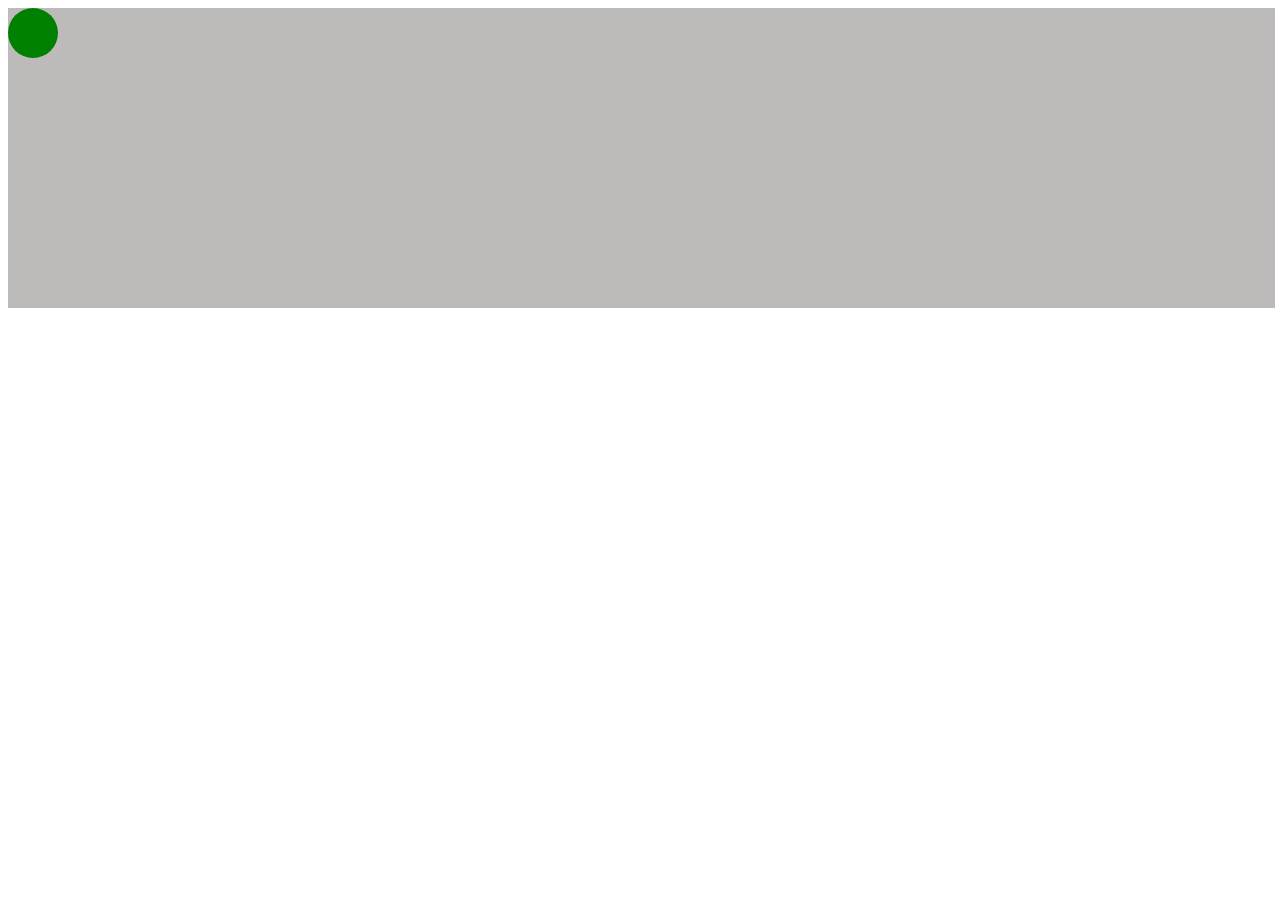
<file: index1.html>
<!DOCTYPE html>
<html lang="en">
  <head>
    <meta charset="UTF-8" />
    <meta http-equiv="X-UA-Compatible" content="IE=edge" />
    <meta name="viewport" content="width=device-width, initial-scale=1.0" />
    <link rel="stylesheet" href="style1.css" />
    <title>Document</title>
  </head>
  <body>
    <div id="box">
      <div id="circle"></div>
    </div>
  </body>
</html>
</file>
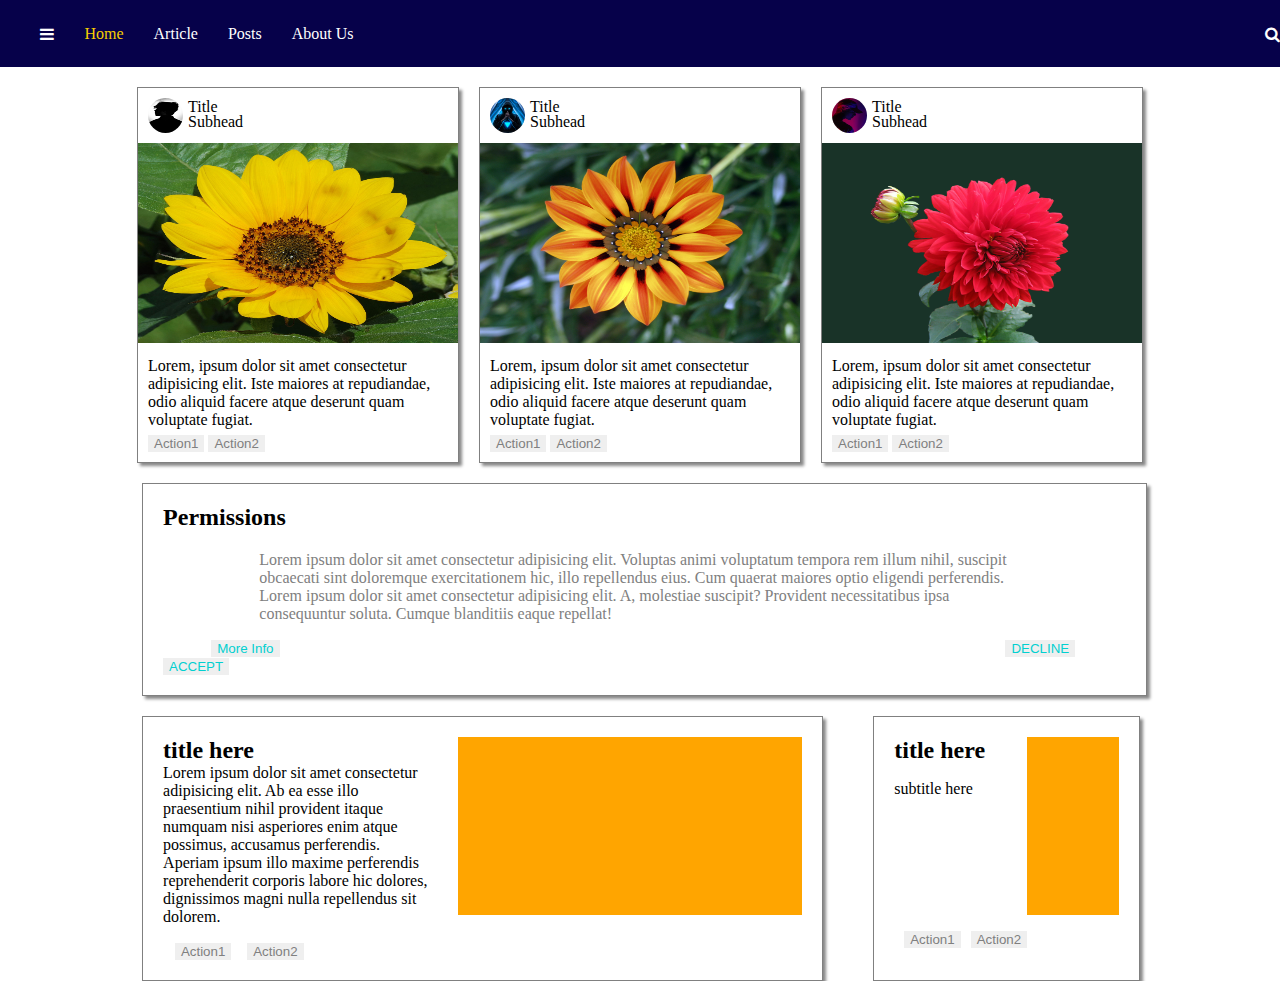
<file: index2.html>
<!DOCTYPE html>
<html lang="en">
  <head>
    <meta charset="UTF-8" />
    <meta http-equiv="X-UA-Compatible" content="IE=edge" />
    <meta name="viewport" content="width=device-width, initial-scale=1.0" />
    <link
      rel="stylesheet"
      href="https://cdnjs.cloudflare.com/ajax/libs/font-awesome/4.7.0/css/font-awesome.min.css"
    />
    <link rel="stylesheet" href="style2.css" />
    <title>Document</title>
  </head>
  <body>
    <nav>
      <i class="fa fa-bars"></i>
      <a href="#" id="yellow">Home</a>
      <a href="#">Article</a>
      <a href="#">Posts</a>
      <a href="#">About Us</a>
      <i class="fa fa-search right" aria-hidden="true"></i>
    </nav>
    <section>
      <div class="top-section">
        <div class="card">
          <div class="profile">
            <img src="./assets/profile1.jfif" alt="" />
            <span class="title">Title</span>
            <span class="subhead">Subhead</span>
          </div>
          <img
            class="bigImage"
            src="./assets/1200px-Flower_July_2011-2_1_cropped.jpg"
            alt=""
          />
          <div>
            <p>
              Lorem, ipsum dolor sit amet consectetur adipisicing elit. Iste
              maiores at repudiandae, odio aliquid facere atque deserunt quam
              voluptate fugiat.
            </p>
            <button>Action1</button>
            <button>Action2</button>
          </div>
        </div>
        <div class="card">
          <div class="profile">
            <img src="./assets/profile3.jpg" alt="" />
            <span class="title">Title</span>
            <span class="subhead">Subhead</span>
          </div>
          <img class="bigImage" src="./assets/Flower_jtca001.jpg" alt="" />
          <div>
            <p>
              Lorem, ipsum dolor sit amet consectetur adipisicing elit. Iste
              maiores at repudiandae, odio aliquid facere atque deserunt quam
              voluptate fugiat.
            </p>
            <button>Action1</button>
            <button>Action2</button>
          </div>
        </div>
        <div class="card">
          <div class="profile">
            <img src="./assets/profile2.webp" alt="" />
            <span class="title">Title</span>
            <span class="subhead">Subhead</span>
          </div>
          <img
            class="bigImage"
            src="./assets/pexels-pixabay-60597.jpg"
            alt=""
          />
          <div>
            <p>
              Lorem, ipsum dolor sit amet consectetur adipisicing elit. Iste
              maiores at repudiandae, odio aliquid facere atque deserunt quam
              voluptate fugiat.
            </p>
            <button>Action1</button>
            <button>Action2</button>
          </div>
        </div>
      </div>
      <div class="middle-section">
        <h2>Permissions</h2>
        <p>
          Lorem ipsum dolor sit amet consectetur adipisicing elit. Voluptas
          animi voluptatum tempora rem illum nihil, suscipit obcaecati sint
          doloremque exercitationem hic, illo repellendus eius. Cum quaerat
          maiores optio eligendi perferendis. Lorem ipsum dolor sit amet
          consectetur adipisicing elit. A, molestiae suscipit? Provident
          necessitatibus ipsa consequuntur soluta. Cumque blanditiis eaque
          repellat!
        </p>
        <button id="moreInfo">More Info</button>
        <span id="buttons">
          <button>DECLINE</button>
          <button>ACCEPT</button>
        </span>
      </div>
      <div class="bottom-section">
        <div class="left-box">
          <div class="left-article">
            <h2>title here</h2>
            <p>
              Lorem ipsum dolor sit amet consectetur adipisicing elit. Ab ea
              esse illo praesentium nihil provident itaque numquam nisi
              asperiores enim atque possimus, accusamus perferendis. Aperiam
              ipsum illo maxime perferendis reprehenderit corporis labore hic
              dolores, dignissimos magni nulla repellendus sit dolorem.
            </p>
            <button>Action1</button>
            <button>Action2</button>
          </div>
          <div class="yellow"></div>
        </div>
        <div class="right-box">
          <div class="right-article">
            <h2>title here</h2>
            <p>subtitle here</p>
            <div class="action-buttons">
              <button>Action1</button>
              <button>Action2</button>
            </div>
          </div>
          <div class="yellow"></div>
        </div>
      </div>
    </section>
  </body>
</html>
</file>
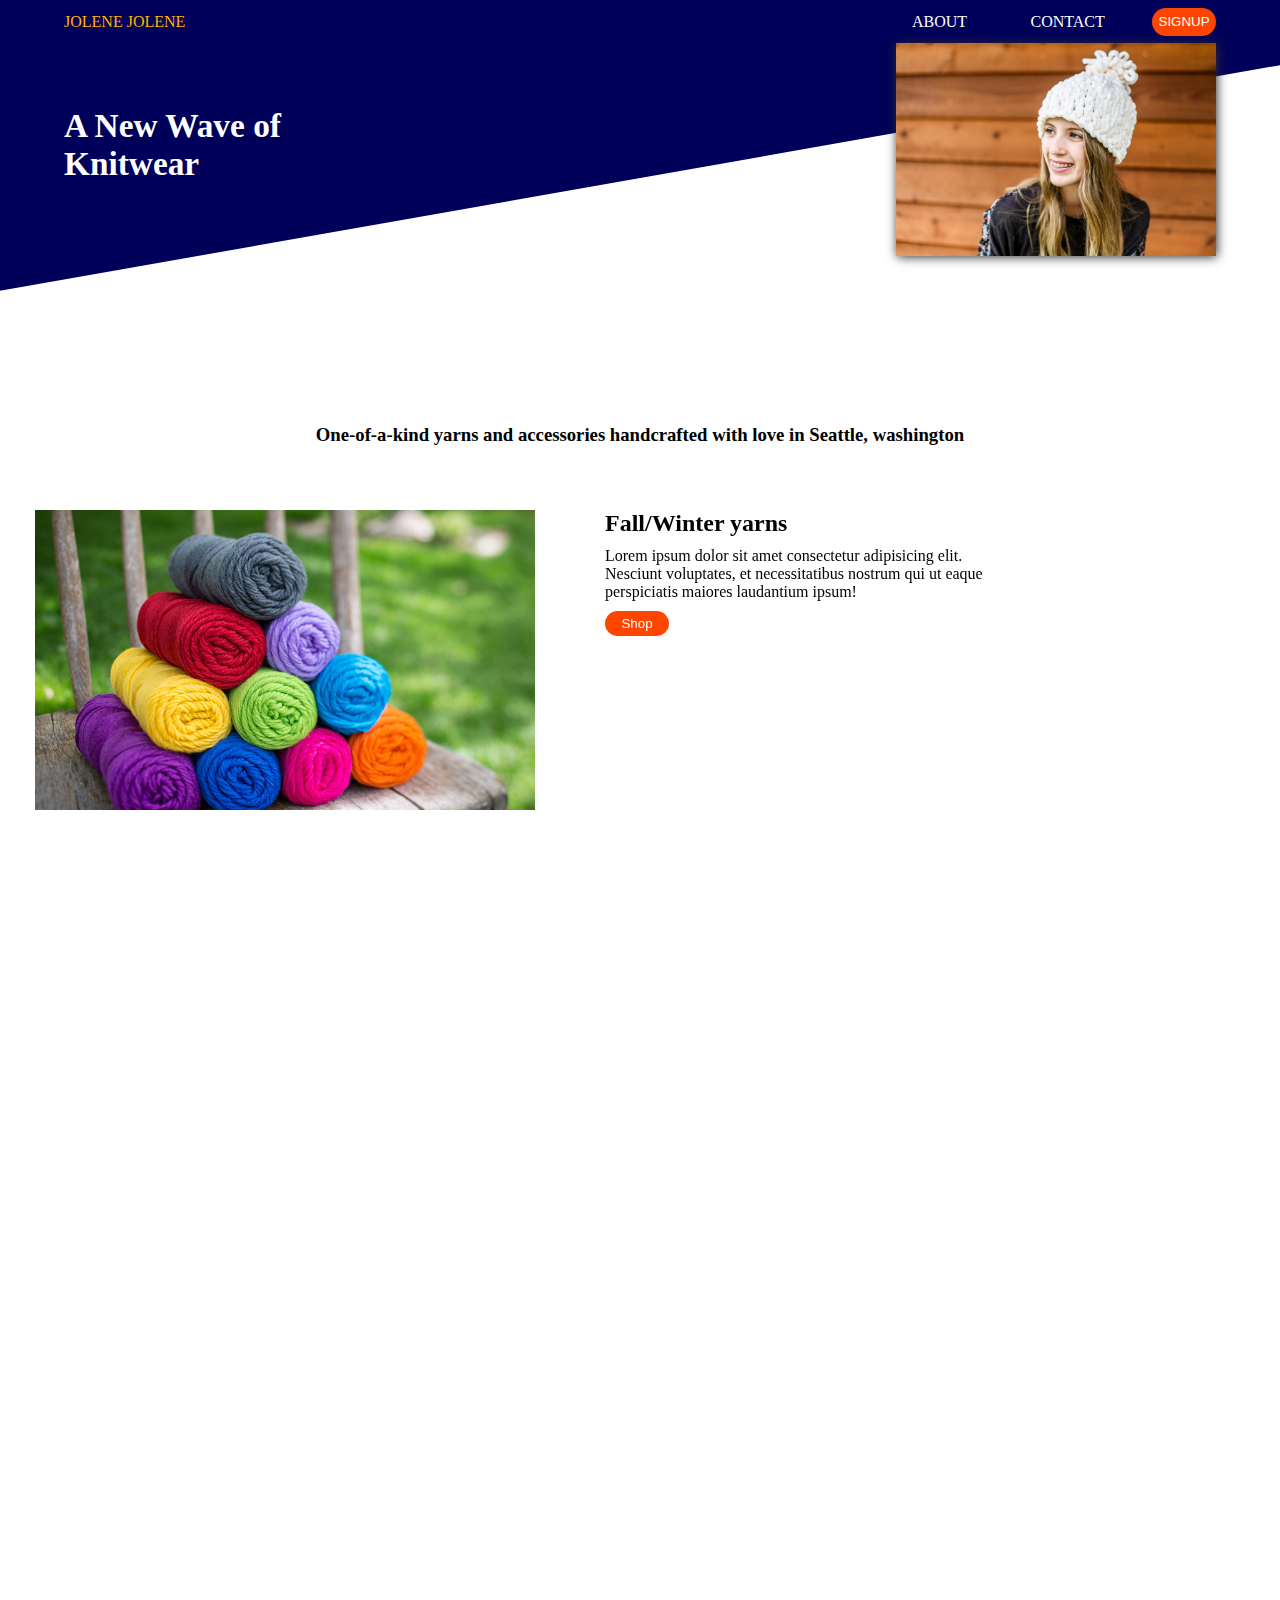
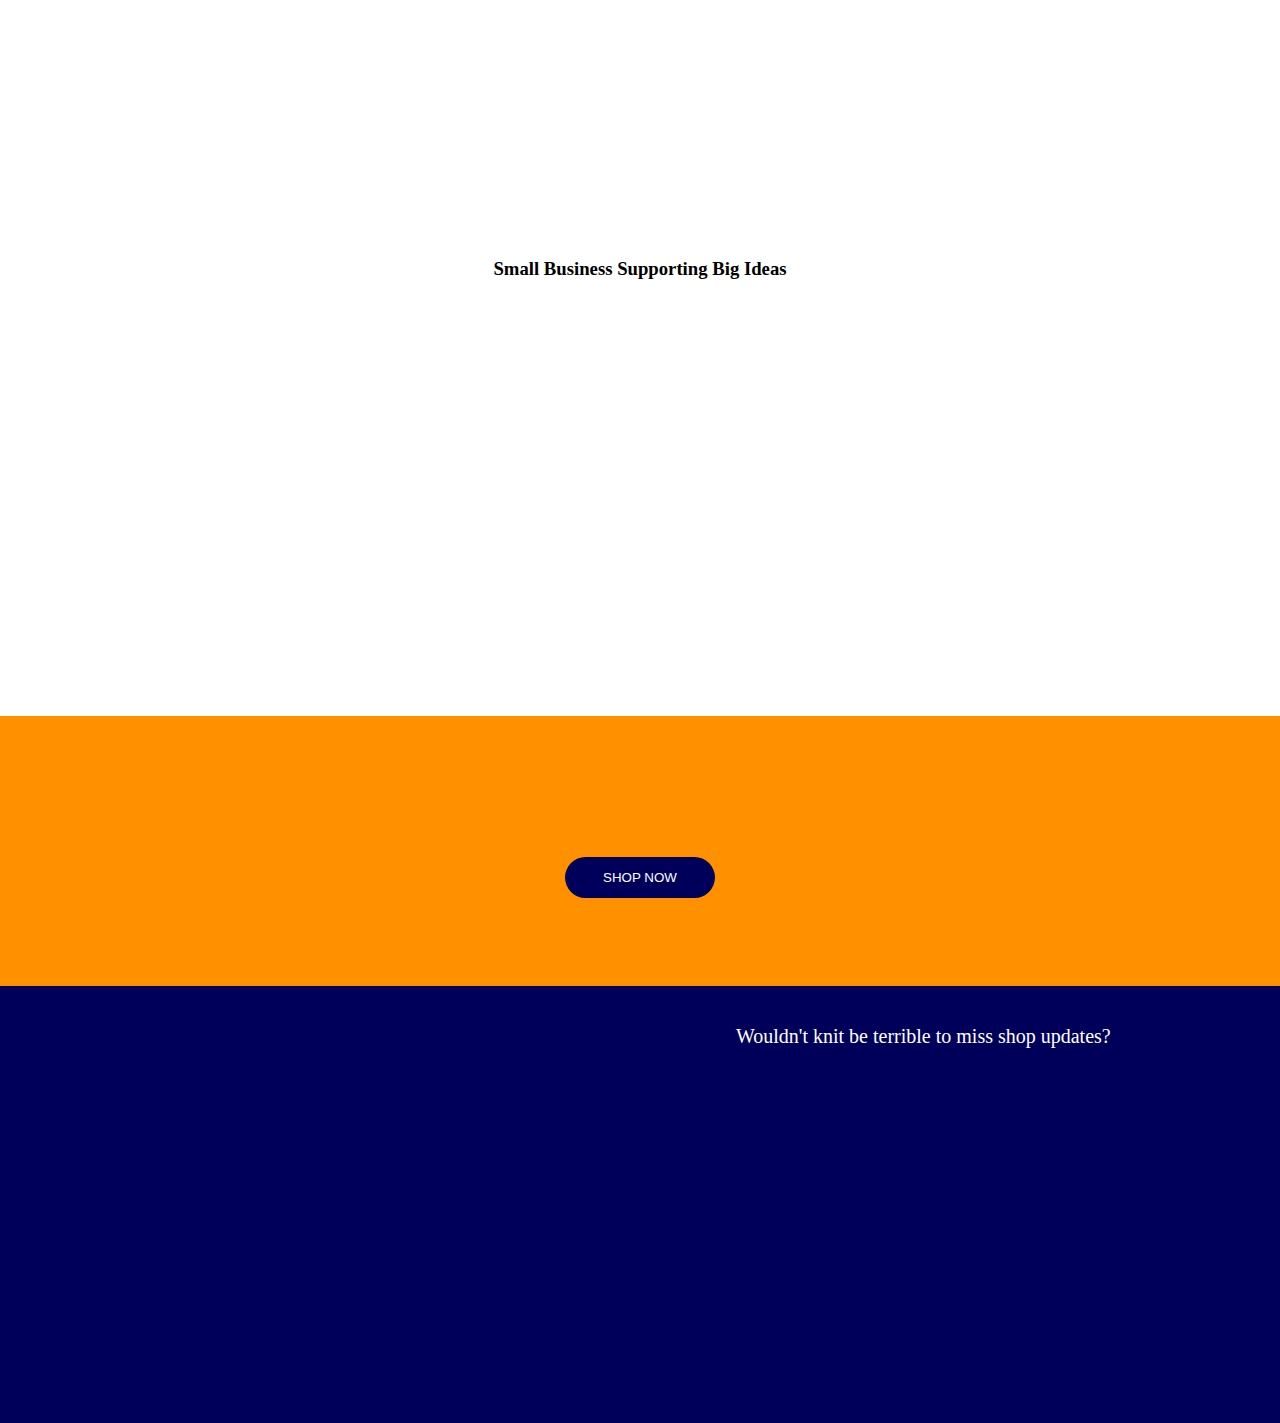
<file: index3.html>
<!DOCTYPE html>
<html lang="en">
  <head>
    <meta charset="UTF-8" />
    <meta http-equiv="X-UA-Compatible" content="IE=edge" />
    <meta name="viewport" content="width=device-width, initial-scale=1.0" />
    <link href="https://unpkg.com/aos@2.3.1/dist/aos.css" rel="stylesheet" />
    <link rel="stylesheet" href="style3.css" />
    <title>Document</title>
  </head>
  <body>
    <div id="top">
      <div id="background"></div>
      <nav>
        <a href="#" id="title">JOLENE JOLENE</a>
        <div class="threeLinks">
          <a href="#">ABOUT</a>
          <a href="#">CONTACT</a>
          <button>SIGNUP</button>
        </div>
      </nav>
      <header>
        <h1>A New Wave of Knitwear</h1>
        <div><img src="./assets3/firs photo.jpg" alt="" /></div>
      </header>
    </div>
    <h3>
      One-of-a-kind yarns and accessories handcrafted with love in Seattle,
      washington
    </h3>
    <main>
      <div class="main-divs">
        <div
          class="big-images first-big-image"
          data-aos="fade-right"
          data-aos-duration="3000"
        ></div>
        <div class="content" data-aos="flip-right" data-aos-duration="3000">
          <h2>Fall/Winter yarns</h2>
          <p>
            Lorem ipsum dolor sit amet consectetur adipisicing elit. Nesciunt
            voluptates, et necessitatibus nostrum qui ut eaque perspiciatis
            maiores laudantium ipsum!
          </p>
          <button>Shop</button>
        </div>
      </div>
      <div class="main-divs">
        <div class="content" data-aos="flip-down" data-aos-duration="3000">
          <h2>knit 1, purl 2</h2>
          <p>
            Lorem ipsum dolor sit amet consectetur adipisicing elit. Nesciunt
            voluptates, et necessitatibus nostrum qui ut eaque perspiciatis
            maiores laudantium ipsum!
          </p>
          <button>Shop</button>
        </div>
        <div class="big-images" data-aos="fade-left" data-aos-duration="3000">
          <img
            class="big-images"
            src="./assets3/100g-ball-bundles-super-chunky-yarn-lauren-aston-designs9.jpg"
            alt=""
          />
        </div>
      </div>
      <div class="main-divs">
        <div class="big-images" data-aos="fade-right" data-aos-duration="3000">
          <img class="big-images" src="./assets3/hat.webp" alt="" />
        </div>
        <div class="content" data-aos="flip-up" data-aos-duration="3000">
          <h2>Cozy up</h2>
          <p>
            Lorem ipsum dolor sit amet consectetur adipisicing elit. Nesciunt
            voluptates, et necessitatibus nostrum qui ut eaque perspiciatis
            maiores laudantium ipsum!
          </p>
          <button>Shop</button>
        </div>
      </div>
    </main>
    <h3>Small Business Supporting Big Ideas</h3>
    <div class="supporting">
      <div
        class="supporting-content"
        data-aos="fade-up"
        data-aos-anchor-placement="center-bottom"
      >
        <img src="./assets3/hat1.jpg" alt="" />

        <h5>BUILDING COMMUNITY</h5>
        <p>
          Lorem ipsum dolor sit, amet consectetur adipisicing elit. Officiis quo
          consectetur doloribus sapiente nisi quae minus aperiam dolores saepe
          quibusdam!
        </p>
      </div>
      <div
        class="supporting-content"
        data-aos="fade-up"
        data-aos-anchor-placement="top-bottom"
      >
        <img src="./assets3/hat2.webp" alt="" />

        <h5>SUSTAINABLE FASHION</h5>
        <p>
          Lorem ipsum dolor sit, amet consectetur adipisicing elit. Officiis quo
          consectetur doloribus sapiente nisi quae minus aperiam dolores saepe
          quibusdam!
        </p>
      </div>
      <div
        class="supporting-content"
        data-aos="fade-up"
        data-aos-anchor-placement="center-bottom"
      >
        <img src="./assets3/hat3.webp" alt="" />
        <h5>GIVING BACK</h5>
        <p>
          Lorem ipsum dolor sit, amet consectetur adipisicing elit. Officiis quo
          consectetur doloribus sapiente nisi quae minus aperiam dolores saepe
          quibusdam!
        </p>
      </div>
    </div>
    <div class="yellow">
      <h2 data-aos="zoom-out-left">
        Free shipping when you spend $50 or more.
      </h2>
      <button>SHOP NOW</button>
    </div>
    <footer>
      <div class="left-footer">
        <div data-aos="fade-right" data-aos-duration="2000">
          <h4>SHOP</h4>
          <p>Yarns</p>
          <p>Hats</p>
          <p>Scarves</p>
          <p>Stockists</p>
        </div>
        <div data-aos="fade-left" data-aos-duration="2000">
          <h4>ABOUT US</h4>
          <p>Our Story</p>
          <p>Press</p>
          <p>Blog</p>
          <p>Jobs</p>
        </div>
      </div>
      <div class="right-footer">
        <p>Wouldn't knit be terrible to miss shop updates?</p>
        <div>
          <input
            data-aos="fade-down-right"
            type="text"
            placeholder="youremail@gmail.com"
            data-aos-duration="2000"
          />
          <button data-aos="fade-down-left" data-aos-duration="2000">
            SIGN UP
          </button>
        </div>
      </div>
    </footer>
    <script src="https://unpkg.com/aos@2.3.1/dist/aos.js"></script>
    <script>
      AOS.init();
    </script>
  </body>
</html>
</file>
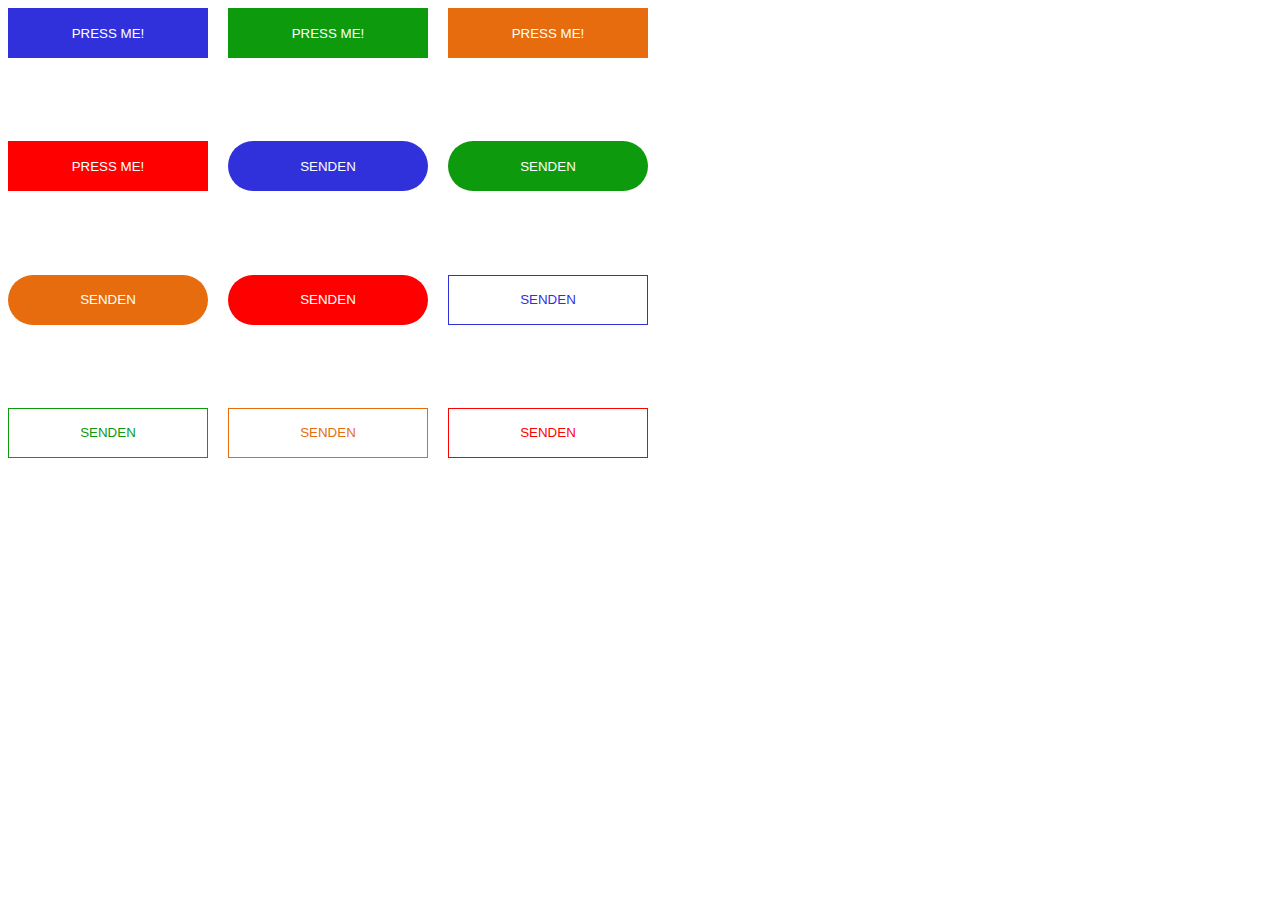
<file: index5.html>
<!DOCTYPE html>
<html lang="en">
  <head>
    <meta charset="UTF-8" />
    <meta http-equiv="X-UA-Compatible" content="IE=edge" />
    <meta name="viewport" content="width=device-width, initial-scale=1.0" />
    <link rel="stylesheet" href="style5.css" />
    <title>Document</title>
  </head>
  <body>
    <button>PRESS ME!</button>
    <button>PRESS ME!</button>
    <button>PRESS ME!</button>
    <button>PRESS ME!</button>
    <button>SENDEN</button>
    <button>SENDEN</button>
    <button>SENDEN</button>
    <button>SENDEN</button>
    <button>SENDEN</button>
    <button>SENDEN</button>
    <button>SENDEN</button>
    <button>SENDEN</button>
  </body>
</html>
</file>
<file: style1.css>
#circle{
    height: 50px;
    width: 50px;
    background-color: green;
    border-radius: 50%;
    position: absolute;
    animation-name: move;
    animation-duration: 4s;
    animation-iteration-count: infinite;
    animation-direction: alternate;
}
#box{
    height: 300px;
    width: 99vw;
    background-color: rgb(189, 186, 186);
    position:relative;
}
@keyframes move {
    0%   {top: 0%;left: 0%;}
    50%  {top: 83%; left: 46%;}
    100% {top: 0%; left: 96%;}
  }
</file>
<file: style2.css>
html,body{
    width: 100%;
    height: 100%;
    margin: 0;
    padding: 0;
}
nav{
    width: 100%;
    height: 3%;
    display: flex;
    background-color: rgb(6, 1, 74);
    padding: 20px;
    align-items: center;
    justify-content: center;
    margin-bottom: 20px;
}
a{
    text-decoration: none;
}
#yellow{
    color: rgb(247, 206, 0);
}
a,i{
    color: white;
    margin: 0px 15px;

}
.right{
    margin-left: 70%;
}
/* cards */
.top-section{
    display: flex;
    justify-content: center;
    width: 100%;
    height: 30%;
}
.card div{
    padding: 5px 10px 10px 10px;
}
.profile{
    position: relative;
    width: 95%;
    height: 40px;
}
.profile img{
    border-radius: 50px;
    width: 35px;
    height: 35px;
    position: absolute;
    top: 10px;
    left: 10px;
}
.profile .title{
    position: absolute;
    top: 10px;
    left: 50px;
}
.profile .subhead{
    position: absolute;
    top: 25px;
    left: 50px;
}
.card{
    width: 25%;
    height: 100%;
    border: 1px solid gray;
    box-shadow: 3px 3px 3px #888888;
    margin: 0px 10px;
}
.bigImage{
    width: 100%;
    height: 200px;
}
.card button{
    border: none;
    background-color: none;
    color: gray;
}
.card p{
    margin: 5px 0px;
}
/* middle section */
.middle-section{
    width: 75.2%;
    height: 30%;
    border: 1px solid gray;
    box-shadow: 3px 3px 3px #888888;
    margin-top: 20px;
    margin-left: 11.1%;
    padding: 20px;
}
.middle-section button{
    background-color: none;
    border: none;
    color: rgb(2, 208, 208);
}
.middle-section p{
    color: gray;
    width: 80%;
    margin-left: 10%;
}
h2{
    margin-top: 0;
}
#buttons{
    margin-left: 75%;
}
#moreInfo{
    margin-left: 5%;
}
/* bottom section */
.bottom-section{
    width: 78%;
    height: 30%;
    margin-top: 20px;
    margin-left: 11.1%;
    display: flex;
}
.bottom-section button{
    border: none;
    background-color: none;
    color: gray;
}
.bottom-section h2{
    margin-bottom: 0;
}
.left-article{
    width: 60%;
    height: 80%;
}
.left-article p{
    width: 90%;
    margin-top: 0;
}
.left-article button{
    margin-left: 4%;
}
.left-box{
    border: 1px solid gray;
    box-shadow: 3px 3px 3px #888888;
    padding: 20px;
    display: flex;
}
.right-box{
    margin-left: 5%;
    width: 70%;
    border: 1px solid gray;
    box-shadow: 3px 3px 3px #888888;
    padding: 20px;
    display: flex;
}
.yellow{
    width: 70%;
    height: 80%;
    background-color: orange;
}
.action-buttons{
    display: flex;
    margin-top: 100%;
}
.action-buttons button{
    margin-left: 10px;
}
</file>
<file: style3.css>
*{
    margin: 0;
    padding: 0;
}
body,html{
    width: 100%;
    height: 100%;
}
#top{
    position: relative;
    width: 100%;
    height: 40%;
}
#background{
    background-color: rgb(0, 0, 90);
    transform: skewY(-10deg);
    position: absolute;
    top: -322px;
    width: 100%;
    height: 500px;
}
nav{
    display: flex;
    justify-content: space-between;
    align-items: center;
    position: absolute;
    z-index: 1;
    width: 100%;
    top: 0;
}
nav a{
    text-decoration: none;
    margin: 1% 5% 1%;
}
#title{
    color: rgb(255, 179, 0);
}
.threeLinks{
    display: flex;
    justify-content: space-between;
    align-items: center;
    width: 25%;
    margin: 0 5%;
}
.threeLinks a{
    margin-right: 3%;
    color: white;
}
.threeLinks button{
    background-color: orangered;
    border-radius: 30px;
    color: white;
    padding: 2%;
    border: none;
}
/* header */
header{
    position: absolute;
    width: 100%;
    top: 43px;
    display: flex;
    justify-content: space-between;
}
header div{
    width: 25%;
    margin: 0 5%;
}
header img{
    width: 100%;
    box-shadow: 1px 1px 10px rgb(48, 48, 48);
}
header h1{
    width: 20%;
    margin: 0 5%;
    font-size: 25pt;
    margin-top: 5%;
    color: white;
}
/* h3 */
h3{
    text-align: center;
    margin-top: 5%;
    margin-bottom: 2%;
}

/* main */
main{
    margin-top: 5%;
    display: flex;
    flex-direction: column;
    width: 100%;
}
.main-divs{
    display: flex;
    justify-content: space-around;
    width: 100%;
    height: 33%;
    margin-bottom: 10%;
}
.big-images{
    width: 500px;
    height: 300px;
}
.first-big-image{
    background-image: url(./assets3/wildfoote.jpg);
    background-size: cover;
}
.big-images img{
    max-width: 100%;
    max-height: 100%;
}
.content{
    width: 50%;
    height: 100%;
}
.content h2{
    margin-bottom: 10px;
}
.content p{
    width: 60%;
    margin-bottom: 10px;
}
.content button{
    color: white;
    border: none;
    border-radius: 30px;
    background-color: orangered;
    width: 10%;
    height: 15%;
    padding: 5px;
}
/* supporting */
.supporting{
    display: flex;
    justify-content: space-around;
    width: 100%;
}
.supporting-content{
    width: 30%;
    display: flex;
    flex-direction: column;
    justify-content: center;
}
.supporting-content img{
    width: 80%;
    height: 60%;
    margin-bottom: 2%;
    object-fit: cover;
}
.supporting-content h5{
    margin-bottom: 2%;

}
.supporting-content p{
    width: 80%;
}
/* yellow */
.yellow{
    width: 100%;
    height: 30%;
    background-color: rgb(255, 145, 0);
    display: flex;
    justify-content: center;
    align-items: center;
    flex-direction: column;
    color: rgb(0, 0, 90);
}
.yellow button{
    margin-top: 2%;
    padding: 1% 3%;
    border: none;
    border-radius: 30px;
    color: white;
    background-color: rgb(0, 0, 90);
}
/* footer */
footer{
    background-color: rgb(0, 0, 90);
    display: flex;
    justify-content: space-around;
    width: 100%;
    height: 40%;
    color: white;
    padding: 3% 0;
}
.left-footer{
    width: 20%;
    display: flex;
    justify-content: space-between;
}
.left-footer div{
    display: flex;
    flex-direction: column;
    justify-content: space-between;
}
.right-footer{
    width: 30%;
    display: flex;
    flex-direction: column;
}
.right-footer p{
    font-size: 15pt;
}
.right-footer div{
    margin-top: 10%;
    height: 40%;
}
.right-footer input{
    background-color: rgba(217, 217, 217, 0.4);
    border: none;
    height: 30%;
    padding: 0 5%;
}
.right-footer input::placeholder{
    color: white;
}
.right-footer button{
    background-color: orangered;
    border-radius: 30px;
    color: white;
    margin-left: 5%;
    padding: 3% 7%;
    border: none;
}
</file>
<file: style5.css>
body{
    display: flex;
    flex-wrap: wrap;
    justify-content: space-between ;
    align-content:space-between;
    width: 50vw;
    height: 50vh;
}
button{
    color: white;
    border: none;
    background-color: white;
    height: 50px;
    width: 200px;
    animation-name: buttonAnimation;
    animation-duration: 8s;
}
button:hover{
    opacity: 0.5;
}
button:nth-child(1){
    background-color: rgb(49, 49, 219);
}
button:nth-child(2){
    background-color: rgb(13, 154, 13);
}
button:nth-child(3){
    background-color: rgb(230, 108, 14);
}
button:nth-child(4){
    background-color: red;
}
button:nth-child(5){
    border-radius: 30px;
    background-color: rgb(49, 49, 219);
}
button:nth-child(6){
    border-radius: 30px;
    background-color: rgb(13, 154, 13);
}
button:nth-child(7){
    border-radius: 30px;
    background-color: rgb(230, 108, 14);
}
button:nth-child(8){
    border-radius: 30px;
    background-color: red;
}
button:nth-child(9){
    color: rgb(49, 49, 219);
    border:1px solid rgb(49, 49, 219);
}
button:nth-child(10){
    color: rgb(13, 154, 13);
    border:1px solid rgb(13, 154, 13);
}
button:nth-child(11){
    color: rgb(230, 108, 14);
    border:1px solid rgb(230, 108, 14);
}
button:nth-child(12){
    color: red;
    border:1px solid red;
}

button:nth-child(9):hover{
    background-color: rgb(49, 49, 219);
    color: white;
    }
button:nth-child(10):hover{
    background-color: rgb(13, 154, 13);
    color: white;
    }
button:nth-child(11):hover{
    background-color: rgb(230, 108, 14);
    color: white;
    
}
button:nth-child(12):hover{
    background-color: red;
    color: white;
}
@keyframes buttonAnimation {
    0%   {transform: rotateX(0deg);}
    100% {transform: rotateX(360deg);}
  }
</file>
